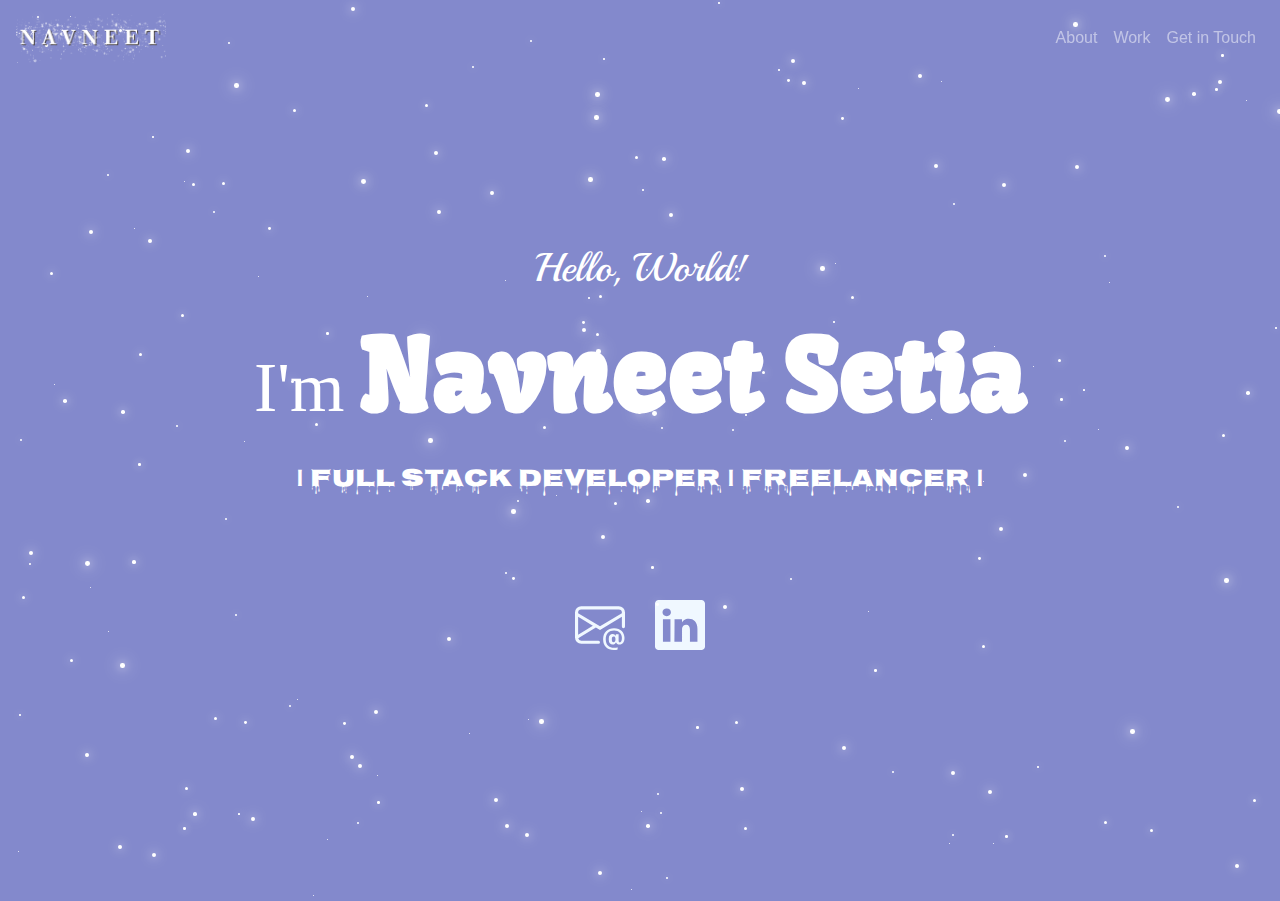
<file: index.html>
<!DOCTYPE html>
<html lang="en">
<head>
    <meta charset="UTF-8">
    <meta http-equiv="X-UA-Compatible" content="IE=edge">
    <link rel="icon" type="image/x-icon" href="favicon.png">
    <link rel="stylesheet" href="style.css">
    <link rel="stylesheet" href="https://cdn.jsdelivr.net/npm/bootstrap@4.0.0/dist/css/bootstrap.min.css"
      integrity="sha384-Gn5384xqQ1aoWXA+058RXPxPg6fy4IWvTNh0E263XmFcJlSAwiGgFAW/dAiS6JXm"
      crossorigin="anonymous"/>
    <script src="https://code.jquery.com/jquery-3.2.1.slim.min.js"
      integrity="sha384-KJ3o2DKtIkvYIK3UENzmM7KCkRr/rE9/Qpg6aAZGJwFDMVNA/GpGFF93hXpG5KkN"
      crossorigin="anonymous"></script>
    <script src="https://cdn.jsdelivr.net/npm/popper.js@1.12.9/dist/umd/popper.min.js"
      integrity="sha384-ApNbgh9B+Y1QKtv3Rn7W3mgPxhU9K/ScQsAP7hUibX39j7fakFPskvXusvfa0b4Q"
      crossorigin="anonymous"></script>
    <script src="https://cdn.jsdelivr.net/npm/bootstrap@4.0.0/dist/js/bootstrap.min.js"
      integrity="sha384-JZR6Spejh4U02d8jOt6vLEHfe/JQGiRRSQQxSfFWpi1MquVdAyjUar5+76PVCmYl"
      crossorigin="anonymous"></script>
      <link rel="preconnect" href="https://fonts.googleapis.com">
<link rel="preconnect" href="https://fonts.gstatic.com" crossorigin>
<link href="https://fonts.googleapis.com/css2?family=Gluten:wght@300&display=swap" rel="stylesheet">

    <meta name="viewport" content="width=device-width, initial-scale=1.0">
    <link rel="preconnect" href="https://fonts.googleapis.com">
<link rel="preconnect" href="https://fonts.gstatic.com" crossorigin>
<link href="https://fonts.googleapis.com/css2?family=Rubik+Iso&display=swap" rel="stylesheet">
<link rel="preconnect" href="https://fonts.googleapis.com">
<link rel="preconnect" href="https://fonts.gstatic.com" crossorigin>
<link href="https://fonts.googleapis.com/css2?family=Bungee+Spice&display=swap" rel="stylesheet"><link rel="preconnect" href="https://fonts.googleapis.com"><link rel="preconnect" href="https://fonts.googleapis.com">
<link rel="preconnect" href="https://fonts.gstatic.com" crossorigin>
<link href="https://fonts.googleapis.com/css2?family=Dangrek&display=swap" rel="stylesheet">
<link rel="preconnect" href="https://fonts.gstatic.com" crossorigin>
<link rel="preconnect" href="https://fonts.googleapis.com">
<link rel="preconnect" href="https://fonts.gstatic.com" crossorigin>
<link href="https://fonts.googleapis.com/css2?family=Ewert&family=Tourney:wght@300&display=swap" rel="stylesheet">
<link href="https://fonts.googleapis.com/css2?family=Rubik+Wet+Paint&display=swap" rel="stylesheet">
<link rel="preconnect" href="https://fonts.googleapis.com">
<link rel="preconnect" href="https://fonts.gstatic.com" crossorigin>
<link href="https://fonts.googleapis.com/css2?family=Londrina+Sketch&display=swap" rel="stylesheet"><link rel="preconnect" href="https://fonts.googleapis.com">
<link rel="preconnect" href="https://fonts.gstatic.com" crossorigin>
<link href="https://fonts.googleapis.com/css2?family=Nosifer&display=swap" rel="stylesheet">
<link rel="preconnect" href="https://fonts.googleapis.com">
<link rel="preconnect" href="https://fonts.gstatic.com" crossorigin>
<link href="https://fonts.googleapis.com/css2?family=Kavoon&display=swap" rel="stylesheet">
    <title>Navneet Setia</title>
    <link rel="preconnect" href="https://fonts.googleapis.com">
<link rel="preconnect" href="https://fonts.gstatic.com" crossorigin>
<link href="https://fonts.googleapis.com/css2?family=Playball&display=swap" rel="stylesheet">
</head>
<body style="overflow:hidden;background-color: rgba(29, 40, 163, 0.549);;">
    <div class="cover">
        <div id="loader" class="center"></div> 
              <nav class="navbar fixed-top navbar-expand-sm navbar-dark shadow-10-strong">

                <a class="navbar-brand" href= "index.html" style=" font-family: 'Gill Sans', 'Gill Sans MT', Calibri, 'Trebuchet MS', sans-serif; font-size: 25px;text-decoration: solid;"><img src="Transparent Navneet Name onlyyy.png" width="150" height="50" class="d-inline-block align-top" alt=""></a>           
                <ul class="navbar-nav ml-auto">
                    <li class="nav-item">
                        <a class="nav-link "  href="test.html">
                          About
                        </a>
                    </li>
                    <li class="nav-item">
                        <a class="nav-link" href="work.html">
                          Work
                        </a>
                    </li>
                    <li class="nav-item">
                      <a class="nav-link" href="work.html#contact">
                      Get in Touch
                      </a>
                  </li>   
                    </ul>
            </nav>
            <div class="make">
            <section class="cover create_center shape">            
            <div class="hide"><center>
                      <h1 style="font-family: 'Playball', cursive;">Hello, World!</h1>
                  <p style="font-size: 70px;" >I'm <span class="hover_test glow" style="font-size: 100px;text-decoration:;font-family: 'Kavoon', cursive;font-weight: bolder;">Navneet Setia</span></p>
                  <h1 class="" style="font-size: 25px;font-family: 'Nosifer', cursive;">| Full Stack Developer | Freelancer |</h1><br><br>
                  <br><br>
                  
                  <a style="color:aliceblue;margin-right: 30px;" href="mailto: navneetsetia18@gmail.com"><svg xmlns="http://www.w3.org/2000/svg" width="50" height="50" fill="currentColor" class="bi bi-envelope-at" viewBox="0 0 16 16">
                    <path d="M2 2a2 2 0 0 0-2 2v8.01A2 2 0 0 0 2 14h5.5a.5.5 0 0 0 0-1H2a1 1 0 0 1-.966-.741l5.64-3.471L8 9.583l7-4.2V8.5a.5.5 0 0 0 1 0V4a2 2 0 0 0-2-2H2Zm3.708 6.208L1 11.105V5.383l4.708 2.825ZM1 4.217V4a1 1 0 0 1 1-1h12a1 1 0 0 1 1 1v.217l-7 4.2-7-4.2Z"/>
                    <path d="M14.247 14.269c1.01 0 1.587-.857 1.587-2.025v-.21C15.834 10.43 14.64 9 12.52 9h-.035C10.42 9 9 10.36 9 12.432v.214C9 14.82 10.438 16 12.358 16h.044c.594 0 1.018-.074 1.237-.175v-.73c-.245.11-.673.18-1.18.18h-.044c-1.334 0-2.571-.788-2.571-2.655v-.157c0-1.657 1.058-2.724 2.64-2.724h.04c1.535 0 2.484 1.05 2.484 2.326v.118c0 .975-.324 1.39-.639 1.39-.232 0-.41-.148-.41-.42v-2.19h-.906v.569h-.03c-.084-.298-.368-.63-.954-.63-.778 0-1.259.555-1.259 1.4v.528c0 .892.49 1.434 1.26 1.434.471 0 .896-.227 1.014-.643h.043c.118.42.617.648 1.12.648Zm-2.453-1.588v-.227c0-.546.227-.791.573-.791.297 0 .572.192.572.708v.367c0 .573-.253.744-.564.744-.354 0-.581-.215-.581-.8Z"/>
                  </svg></a><a style="color:aliceblue;" href="https://www.linkedin.com/in/navneet-setia-83021b261/"><svg xmlns="http://www.w3.org/2000/svg" width="50" height="50" fill="currentColor" class="bi bi-linkedin" viewBox="0 0 16 16">
                    <path d="M0 1.146C0 .513.526 0 1.175 0h13.65C15.474 0 16 .513 16 1.146v13.708c0 .633-.526 1.146-1.175 1.146H1.175C.526 16 0 15.487 0 14.854V1.146zm4.943 12.248V6.169H2.542v7.225h2.401zm-1.2-8.212c.837 0 1.358-.554 1.358-1.248-.015-.709-.52-1.248-1.342-1.248-.822 0-1.359.54-1.359 1.248 0 .694.521 1.248 1.327 1.248h.016zm4.908 8.212V9.359c0-.216.016-.432.08-.586.173-.431.568-.878 1.232-.878.869 0 1.216.662 1.216 1.634v3.865h2.401V9.25c0-2.22-1.184-3.252-2.764-3.252-1.274 0-1.845.7-2.165 1.193v.025h-.016a5.54 5.54 0 0 1 .016-.025V6.169h-2.4c.03.678 0 7.225 0 7.225h2.4z"/>
                  </svg></a>
                </center></div><br><br>
              
                <div class="transparent">
                
                  <div class="container">
                  
                    <div class="row text-area">
                      <div class="col-1.5"><span class="text-12  text-1">N</span></div>
                      <div class="col-1.5"><span class="text-12  text-2">A</span></div>
                      <div class="col-1.5"><span class="text-12  text-3">V</span></div>
                      <div class="col-1.5"><span class="text-12  text-4">N</span></div>
                      <div class="col-1.5"><span class="text-12 text-5">E</span></div>
                      <div class="col-1.5"><span class="text-12 text-6">E</span></div>
                      <div class="col-1.5"><span class="text-12 text-7">T</span></div></div>        
                      <div class="my_UFO">
                        <div class="canvas">                      
                          <div class="fly">
                        
                            <div class="helmet"></div>
                            <div class="glitter"></div>
                        
                            <div class="alien">
                              <div class="topLeft"></div>
                              <div class="topRight"></div>
                              <div class="eyes"></div>
                              <div class="eyebrows"></div>
                              <div class="mouth"></div>
                            </div>
                        
                            <div class="middle"></div>
                        
                            <div class="ufo">
                              <div class="lights"></div>
                              <div class="legs"></div>
                            </div>
                        
                          </div>
                        
                        </div>
                      </div>
                    </section></div>
                      <div class="col-2"></div>
                    </div>                
    
                  </div>
                  </div>
                 
                </div>
              </div>
              
              
              
           <!--   <img src="Transparent Navneet.png" alt="" class="transparent">-->
          </div>
        </section>
          
      </div> 
    <script>
      function stars(){
        const count=200;
        const section =document.querySelector('section');
        var i=0;
        
        
        while(i<count){
          const star =document.createElement('i');
          const x=Math.floor(Math.random()*window.innerWidth)
          const y=Math.floor(Math.random()*window.innerHeight)
          const size=Math.random()*4;
          star.style.left=x+'px';
          star.style.top=y+'px';
          star.style.width=1+size+'px';
          star.style.height=1+size+'px';
          const duration=Math.random()*2;
          star.style.animationDelay=2+duration+'s';
          section.appendChild(star);
          i++
        }
      }
      stars();
    </script>
</body>
</html>
</file>
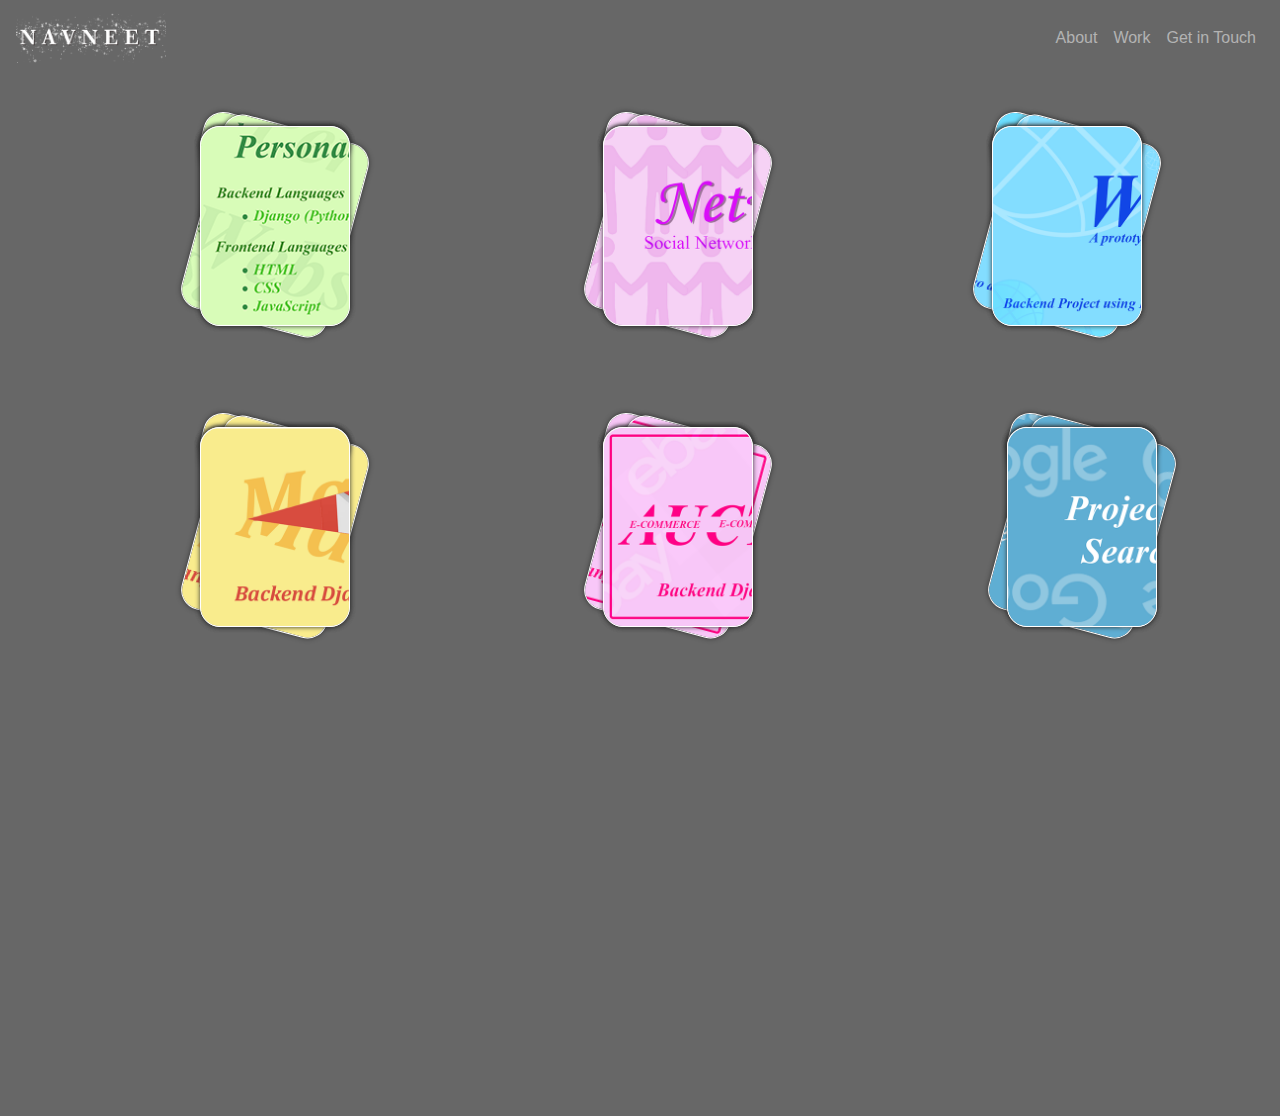
<file: work.html>
<!DOCTYPE html>
<html lang="en">
<head>
    <link rel="stylesheet" href="https://cdn.jsdelivr.net/npm/bootstrap@4.0.0/dist/css/bootstrap.min.css"
      integrity="sha384-Gn5384xqQ1aoWXA+058RXPxPg6fy4IWvTNh0E263XmFcJlSAwiGgFAW/dAiS6JXm"
      crossorigin="anonymous"/>
      <link rel="icon" type="image/x-icon" href="favicon.png">
    <script src="https://code.jquery.com/jquery-3.2.1.slim.min.js"
      integrity="sha384-KJ3o2DKtIkvYIK3UENzmM7KCkRr/rE9/Qpg6aAZGJwFDMVNA/GpGFF93hXpG5KkN"
      crossorigin="anonymous"></script>
    <script src="https://cdn.jsdelivr.net/npm/popper.js@1.12.9/dist/umd/popper.min.js"
      integrity="sha384-ApNbgh9B+Y1QKtv3Rn7W3mgPxhU9K/ScQsAP7hUibX39j7fakFPskvXusvfa0b4Q"
      crossorigin="anonymous"></script>
    <script src="https://cdn.jsdelivr.net/npm/bootstrap@4.0.0/dist/js/bootstrap.min.js"
      integrity="sha384-JZR6Spejh4U02d8jOt6vLEHfe/JQGiRRSQQxSfFWpi1MquVdAyjUar5+76PVCmYl"
      crossorigin="anonymous"></script>
    <meta name="viewport" content="width=device-width, initial-scale=1.0">
    <link rel="preconnect" href="https://fonts.googleapis.com">
<link rel="preconnect" href="https://fonts.gstatic.com" crossorigin>
<link href="https://fonts.googleapis.com/css2?family=Rubik+Iso&display=swap" rel="stylesheet">
    <title>Navneet Setia</title>
    <meta charset="UTF-8">
    <meta http-equiv="X-UA-Compatible" content="IE=edge">
    <meta name="viewport" content="width=device-width, initial-scale=1.0">
    <link rel="stylesheet" href="style.css">
</head>
<style>
    section{
        display:none;
    }
</style>
<script>
function showpage(page){
        document.querySelectorAll('section').forEach(section =>{
            section.style.display='none';
        } )
        document.querySelector(`#${page}`).style.display='block';
};

document.addEventListener("DOMContentLoaded",()=>{
            document.querySelectorAll('#buttton').forEach(button=>{
                button.onclick=function(){
                  console.log(this.dataset.page)
                  document.querySelector("body").style.background=button.dataset.color;
                    showpage(this.dataset.page);
                }
            })
        });



</script>

<body style="color: aliceblue;">
  <div class="all">
    <div class="cover">
        <div id="loader" class="center"></div> 
              <nav class="navbar  navbar-expand-sm navbar-dark shadow-10-strong">
                <a class="navbar-brand" href= "index.html" style=" font-family: 'Gill Sans', 'Gill Sans MT', Calibri, 'Trebuchet MS', sans-serif; font-size: 25px;text-decoration: solid;"><img src="Transparent Navneet Name onlyyy.png" width="150" height="50" class="d-inline-block align-top" alt=""></a>                <ul class="navbar-nav ml-auto">
                    <li class="nav-item">
                        <a class="nav-link "  href="test.html">
                          About
                        </a>
                    </li>
                    <li class="nav-item">
                        <a class="nav-link" href="work.html">
                          Work
                        </a>
                    </li>
                    <li class="nav-item">
                      <a class="nav-link" href="test.html#contact">
                      Get in Touch
                      </a>
                  </li>   
                    </ul>
            </nav>
<div>
        <div class="row adjust">
            <div class="col-4" style="align-items: center;border-color: antiquewhite;"><center>
                <div class="wrapper">
                    <div class="img-area" id="green" style="margin-top: 50px;">
                        <img src="test4.png" alt="" class="img-box box-5" width="10px;" height="50px">
                        <img src="test4.png" alt="" class="img-box box-6" width="25px" height="50px">
                   
                        <img src="test2.png" alt="" width="150px" height="200px" class="img-box box-1" >
                        <img src="test3.png" alt="" class="img-box box-2" width="150px" height="200px">
                        <button style="color: aliceblue;"   class="btn btn-outline-success button5 img-box box-4" data-page="page1" data-color="#629162" id="buttton" >Know More</button>
                        <img src="test1.png" alt="" class="img-box box-3" width="150px" height="200px">
                        </div>
                </div>
                </div>
            <div class="col-4" style="align-items: center;border-color: antiquewhite;"><center>
                    <div class="wrapper">
                        <div class="img-area" style="margin-top: 50px;">
                            <img src="Network4.png" alt="" class="img-box box-5" width="10px;" height="50px">
                            <img src="Network4.png" alt="" class="img-box box-6" width="25px" height="50px">
                       
                            <img src="Network2.png" alt="" width="150px" height="200px" class="img-box box-1" >
                            <img src="Network3.png" alt="" class="img-box box-2" width="150px" height="200px">
                            <button  type="button" class="btn btn-outline-light button5 img-box box-4 purple" data-color="#8f29ef" id="buttton" data-page="page2">Know More</button>

                            <img src="Network1.png" alt="" class="img-box box-3" width="50px" height="200px">
                        </div>
                    </div>
                    </div>
                    <div class="col-" style="align-items: center;border-color: rgb(124, 121, 117);"><center>
                        <div class="wrapper">
                            <div class="img-area" style="margin-top: 50px;">
                                <img src="wiki4.png" alt="" class="img-box box-5" width="10px;" height="50px">
                                <img src="wiki4.png" alt="" class="img-box box-6" width="25px" height="50px">
                                <img src="Wiki2.png" alt="" width="50px" height="200px" class="img-box box-1" >
                                <img src="wiki3.png" alt="" class="img-box box-2" width="50px" height="200px">
                                <button type="button"  id="buttton" class="btn btn-outline-light button5 img-box box-4 blue" data-color="deepskyblue" data-page="page3">Know More</button>
                                <img src="wiki1.png" alt="" class="img-box box-3" width="50px" height="200px">
                            </div>
                            
                        </div>
                        </div>
        </div></center>
        </div>
        
<section id="page1" style="margin-top:200px ;">
    
  <div class="row adjust" class="div_hide"  style="margin-top:250px ;">
      <div class="col-5" style="align-items: center;border-color: antiquewhite;"><center>
          <div id="carouselExampleIndicators" data-interval="5000" class="carousel slide control" data-ride="carousel">
              <div class="carousel-inner">
                <div class="carousel-item active">
                  <img class="d-block w-100" src="test5.png" height="380px" width="100px" alt="First slide">
                </div>
                <div class="carousel-item">
                  <img class="d-block w-100" src="test5.png" alt="Second slide" height="380px" width="100px">
                </div>
                <div class="carousel-item">
                  <img class="d-block w-100" src="test5.png" alt="Third slide" height="380px" width="100px">
                </div>
              </div>
              
            </div>
          </div>
      <div class="col-7 adjust1">
          <h1>Django Personal Website</h1>
          <p>In this website I have used <b> Django</b> as a Backend Language and <b>HTML,CSS and JavaScript</b> as a FrontEnd Language. <br> This is one of my personal websites where I have presented my Projects as a way that client can view them.<br> Also another great feature of this website is that a user can drop his/her information  so that we can contact him. It can be done by just Logging on the website. </p>
          <button type="button" onclick="location.href='https://youtu.be/CIGhZmUFJ5I'" class="btn btn-outline-light">View Live</button>
          <button type="button" onclick="location.href='https://github.com/setia08/Django-Personal-Website.git'" style="margin-left: 20px;" class="btn btn-outline-light">Source Code</button>

      </div>
  </div></center>
</section>
        

<section id="page2">
        <div class="row adjust" class="div_hide" style="margin-top:250px ;">
            <div class="col-7 adjust1" >
                <h1>Social Networking Website</h1>
                <p>This website works similar to Instagram or facebook where users can upload their picture,idea & thoughts and other people can read and like their post.
                Here we have used Djnago as a Back-End Language and HTML,CSS and JavaScript as FrontEnd Language.  
                </p>               
                </a><button type="button" onclick="location.href='https://youtu.be/2J10sliqCFE'" class="btn btn-outline-light"> View Live</button>
                <button type="button" style="margin-left: 20px;" onclick="location.href='https://github.com/setia08/Network.git'"class="btn btn-outline-light">Source Code</button>

            </div>
                <div class="col-5" style="align-items: center;border-color: antiquewhite;"><center>
                    <div id="carouselExampleIndicators" data-interval="5000" class="carousel slide control" data-ride="carousel">
                        
                        <div class="carousel-inner">
                          <div class="carousel-item active">
                            <img class="d-block w-100" src="Network5.png" height="380px" width="100px" alt="First slide">
                          </div>
                          <div class="carousel-item">
                            <img class="d-block w-100" src="Network5.png" alt="Second slide" height="380px" width="100px">
                          </div>
                          <div class="carousel-item">
                            <img class="d-block w-100" src="Network5.png" alt="Third slide" height="380px" width="100px">
                          </div>
                        </div>
                       
                      </div>
                </div>
            
        </div></center>
    </section>
<section id="page3">
        <div class="row adjust" class="div_hide" style="margin-top:250px ;" >
            <div class="col-5" style="align-items: center;border-color: antiquewhite;"><center>
                <div id="carouselExampleIndicators" data-interval="5000" class="carousel slide control" data-ride="carousel">
                    
                    <div class="carousel-inner">
                      <div class="carousel-item active">
                        <img class="d-block w-100" src="wiki5.png" height="380px" width="100px" alt="First slide">
                      </div>
                      <div class="carousel-item">
                        <img class="d-block w-100" src="wiki5.png" alt="Second slide" height="380px" width="100px">
                      </div>
                      <div class="carousel-item">
                        <img class="d-block w-100" src="wiki5.png" alt="Third slide" height="380px" width="100px">
                      </div>
                    </div>
                    
                  </div>
            </center></div>
            <div class="col-7 adjust1"><h1>Wikipedia Prototype</h1>
                <p>This Website provides service where user can search a topic & get related Article.<br> Here user can their desired  add pages. There is an edit option as well where you can edit an already existing page.<br> Language majorly used in <b>Djnago</b>. </p>
                <button type="button" onclick="location.href='https://youtu.be/GDpPrNQoC2Q'" class="btn btn-outline-light">View Live</button>
                <button type="button" style="margin-left: 20px;" onclick="location.href='https://github.com/setia08/wikipedia-prototype.git'" class="btn btn-outline-light">Source Code</button>
            </div>
        </div></center></section>

        <div class="row adjust" style="margin-top: 200px;">
          <div class="col-4" style="align-items: center;border-color: antiquewhite;"><center>
              <div class="wrapper">
                  <div class="img-area" id="green" style="margin-top: 50px;">
                      <img src="Gmail4.png" alt="" class="img-box box-5" width="10px;" height="50px">
                      <img src="Gmail4.png" alt="" class="img-box box-6" width="25px" height="50px">
                 
                      <img src="Gmail2.png" alt="" width="150px" height="200px" class="img-box box-1" >
                      <img src="Gmail3.png" alt="" class="img-box box-2" width="150px" height="200px">
                      <button style="color: aliceblue;"   class="btn btn-outline-success button5 img-box box-4 yellow" data-page="page4" data-color="#9e7c0c" id="buttton" >Know More</button>
                      <img src="Gmail1.png" alt="" class="img-box box-3" width="150px" height="200px">
                      </div>
              </div>
              </div>
          <div class="col-4" style="align-items: center;border-color: antiquewhite;"><center>
                  <div class="wrapper">
                      <div class="img-area" style="margin-top: 50px;">
                          <img src="E-commerce4.png" alt="" class="img-box box-5" width="10px;" height="50px">
                          <img src="E-commerce4.png" alt="" class="img-box box-6" width="25px" height="50px">
                     
                          <img src="E-commerce2.png" alt="" width="150px" height="200px" class="img-box box-1" >
                          <img src="E-commerce3.png" alt="" class="img-box box-2" width="150px" height="200px">
                          <button  type="button" class="btn btn-outline-light button5 img-box box-4 pink " data-color="#b81f6c" id="buttton" data-page="page5">Know More</button>

                          <img src="E-commerce1.png" alt="" class="img-box box-3" width="50px" height="200px">
                      </div>
                  </div>
                  </div>
                  <div class="col-4" style="align-items: center;border-color: rgb(124, 121, 117);"><center>
                      <div class="wrapper">
                          <div class="img-area" style="margin-top: 50px;">
                              <img src="search4.png" alt="" class="img-box box-5" width="10px;" height="50px">
                              <img src="search4.png" alt="" class="img-box box-6" width="25px" height="50px">
                              <img src="search2.png" alt="" width="50px" height="200px" class="img-box box-1" >
                              <img src="search3.png" alt="" class="img-box box-2" width="50px" height="200px">
                              <button type="button"  id="buttton" class="btn btn-outline-light button5 img-box box-4 light-blue" data-color="#1f70b7" data-page="page6">Know More</button>
                              <img src="search1.png" alt="" class="img-box box-3" width="50px" height="200px">
                          </div>
                          
                      </div>
                      </div>
      </div></center>
      </div><br><br><br><br><br><br>
        


        <section id="page4">
          <div class="row adjust" class="div_hide" style="margin-top:100px ;">
              <div class="col-7 adjust1 " >
                  <h1>Gmail Prototype</h1>
                  <p>This website works same as Gmail or Yahoo where a user can send email to specific mail id . Here user can also reply to the conversation/email received.<br>There are few other options as well such as Archive where you can hide a mail from inbox. <br>Also we have Option of Sent and Archive in Navbar where we can view sent and archive mails. <br> As it is a Backend project we have used <b> Djnago</b>.  </p>               
                  </a><button type="button" onclick="location.href='https://youtu.be/BL__iRm3zYo'" class="btn btn-outline-light"> View Live</button>
                  <button type="button" style="margin-left: 20px;" onclick="location.href='https://github.com/setia08/Gmail-prototype.git'" class="btn btn-outline-light">Source Code</button>
  
              </div>
                  <div class="col-5" style="align-items: center;border-color: antiquewhite;"><center>
                      <div id="carouselExampleIndicators" data-interval="5000" class="carousel slide control" data-ride="carousel">
                          
                          <div class="carousel-inner">
                            <div class="carousel-item active">
                              <img class="d-block w-100" src="Gmail5.png" height="380px" width="100px" alt="First slide">
                            </div>
                            <div class="carousel-item">
                              <img class="d-block w-100" src="Gmail5.png" alt="Second slide" height="380px" width="100px">
                            </div>
                            <div class="carousel-item">
                              <img class="d-block w-100" src="Gmail5.png" alt="Third slide" height="380px" width="100px">
                            </div>
                          </div>
                         
                        </div>
                  </div>
              
          </div></center>
      </section>
      <section id="page5">
        <div class="row adjust" class="div_hide" style="margin-top:100px ;">
            <div class="col-7 adjust1" >
                <h1>E-Commerce Site</h1>
                <p>Ebay is a commonly used website where people buy/sell products here I have recreated the same. <br>Here we can bid amount and add our Favorite product to our Wishlist.<br> After the auction is closed the person with highest bid wins the bid and the product is sold to them . <br>This interesting project is made with <b>Djnago</b> a Back-End Language.</p>               
                </a><button type="button" onclick="location.href='https://youtu.be/mhsenFwmsH4'" class="btn btn-outline-light"> View Live</button>
                <button type="button" style="margin-left: 20px;" onclick="location.href='https://github.com/setia08/Ebay-Prototype.git'" class="btn btn-outline-light">Source Code</button>

            </div>
                <div class="col-5" style="align-items: center;border-color: antiquewhite;"><center>
                    <div id="carouselExampleIndicators" data-interval="5000" class="carousel slide control" data-ride="carousel">
                       
                        <div class="carousel-inner">
                          <div class="carousel-item active">
                            <img class="d-block w-100" src="E-commerce5.png" height="380px" width="100px" alt="First slide">
                          </div>
                          <div class="carousel-item">
                            <img class="d-block w-100" src="E-commerce5.png" alt="Second slide" height="380px" width="100px">
                          </div>
                          <div class="carousel-item">
                            <img class="d-block w-100" src="E-commerce5.png" alt="Third slide" height="380px" width="100px">
                          </div>
                        </div>
                       
                      </div>
                </div>
            
        </div></center>
    </section>
    <section id="page6">
      <div class="row adjust" class="div_hide" style="margin-top:100px ;">
          <div class="col-7 adjust1" >
              <h1>Google Search </h1>
              <p>This is a Front-End Project using <b>HTML & CSS</b>. <br>Here I have recreated Google Search Page in Dark theme. <br>This project includes 3 pages:-
                <ul style="margin-left:50px;list-style:circle;"><li> 1st page is just Google Search. </li><li> 2nd page includes Google Image Search. </li><li> 3rd Page is Google Advance Search.</li></ul>All pages work perfectly and show results according to user input. </p>               
              </a><button type="button" onclick="location.href='https://youtu.be/Kct0hsHZ5yk'" class="btn btn-outline-light"> View Live</button>
              <button type="button" style="margin-left: 20px;" onclick="location.href='https://github.com/setia08/google-search.git'" class="btn btn-outline-light">Source Code</button>

          </div>
              <div class="col-5" style="align-items: center;border-color: antiquewhite;"><center>
                  <div id="carouselExampleIndicators" class="carousel slide control" data-interval="5000" data-ride="carousel">
                     
                      <div class="carousel-inner">
                        <div class="carousel-item active">
                          <img class="d-block w-100" src="search5.png" height="380px" width="100px" alt="First slide">
                        </div>
                        <div class="carousel-item">
                          <img class="d-block w-100" src="search5.png" alt="Second slide" height="380px" width="100px">
                        </div>
                        <div class="carousel-item">
                          <img class="d-block w-100" src="search5.png" alt="Third slide" height="380px" width="100px">
                        </div>
                      </div>
                    
                    </div>
              </div>
          
      </div></center>
  </section>
        </div>
</div></div>
<br><br><br>
</body>
</html>
</file>
<file: style.css>
.cover {
    min-height: 100vh;
  }

body{
    color: #fff;
    background-color: #00000098;
    overflow-x: hidden;   
}

.button5{
  border-radius: 50%;
}

.img_only{
    position: absolute;
    animation: movement 5s ease-in-out infinite reverse;}

@keyframes movement {
    0%,100%{
        margin-top: 100px;
        margin-left: 500px;
        transform:rotate(2deg);
    }
    50%{
        margin-left: -1000px;
        margin-top: 100px;
        transform: rotate(5deg);
    }
}

@media (max-width: 600px) {
  .hide > p  {
    font-size: 20px;!important
  }
}

.container > li{
  inline-size: 50px;
}

.div_2{
    min-height: 100vh;
    width: 100%;
    background-image: linear-gradient(0deg, rgba(72,76,77,0.8717612044817927) 1%, rgba(255,255,255,0) 48%, rgba(44,52,54,0.832545518207283) 99%);
    background-repeat: no-repeat;
    background-size:cover;
    background-position: center;
    background-attachment: scroll;   
}

section i{
    position: absolute;
    background:#fff ;
    border-radius: 50%;
    box-shadow: 0 0 10px #fff,
    0 0 20px #fff,
    0 0 30px #fff,    
    0 0 40px #fff;
    animation: animate 2s linear infinite;
    

}

@media screen and (max-width:156px) {
body{
  background-color: olive;
  color: white;
}
}

@keyframes animate {
    0%{
        opacity: 0;
    }
    25%{
        opacity: 1;
    }
    50%{
        opacity: 0;
    }
    75%{
        opacity: 1;
    }
    100%{
        opacity: 0;
    }
}

.edit_img{
  border-radius: 20px;
}

a {
  color: #000000;
  text-decoration: none;
}

hr{
  color: #fff;
}
ul{
  list-style: none;
}

a:hover {
  color:#413a3a; 
  text-decoration:none; 
  cursor:pointer;
  text-decoration: underline;  
}

.create_center{
    color: #fff;
    font-family: 'Times New Roman', Times, serif;
}


.shape{
  display: flex;
justify-content: center;
align-items: center;
align-content: center;
}

  .hello_world{
    position: relative;
  top: 50%;
  left: 50%;
  }

  .wrapper{
    position: absolute;
    align-items: center;

  }

  .img-area{
    position: relative;
    height: 230px;
    width: 100px;
    padding: 20px;
    margin-left: 150px;
  }
  
  .img-box{

    z-index: 200;
    width: 150px;
    position: absolute;
    top: 0;
    left: 0;
    box-shadow: 0 0 5px 0 #333;
    border: 1px solid #ffffff;
    transition: .5s;
    border-radius: 20px;
  }

.text-12{
  position: absolute;
}

.adjust{
  position: relative;
  padding-bottom: 100px;
  padding-left: 50px;
  padding-right: 50px;
}

.adjust1{
  position: relative;
  padding-bottom: 0px;
  padding-left: 100px;
  padding-right: 100px;
  padding-top: 50px;
  border: 1px solid #ffffff;
  border-radius: 20px;
}

.img-area:hover .box-1{
  top: 0;
  left:0;
  box-shadow: 10px 4px 8px 0 rgba(255, 255, 255, 1), 10px 6px 20px 0 rgba(255, 255, 255, 0.19);
}

.img-area:hover .box-2{
  top: 0;
  left:100px;
  transform: rotate(15deg);
margin-top: 20px;
box-shadow: 0px 4px 8px 0 rgba(255, 255, 255, 1), 10px 6px 20px 0 rgba(255, 255, 255, 0.19);
}

.img-area:hover .box-3{
  top: 0;
  left:-100px;
  transform: rotate(-15deg);
  margin-top: 20px;
  box-shadow: 0 4px 8px 0 rgba(255, 255, 255, 1), 0 6px 20px 0 rgba(255, 255, 255, 0.19);

}

.img-area:hover .box-5{
  top: -100px;
  left:-50px;
  width: 55px;
  transform: rotate(-35deg);
  margin-top: 20px;
  box-shadow: 0 4px 8px 0 rgba(255, 255, 255, 1), 0 6px 20px 0 rgba(255, 255, 255, 0.19);

}

.img-area:hover .box-6{
  top: -100px;
  left:120px;
  width: 55px;

  transform: rotate(35deg);
  margin-top: 20px;
  box-shadow: 0 4px 8px 0 rgba(255, 255, 255, 1), 0 6px 20px 0 rgba(255, 255, 255, 0.19);

}

.control{
  width: 300px;
  height: 400px;
  align-items: center;
  border: 10px solid #ffffff;
  border-radius: 20px;
}
.purple:hover{
  background-color: #ba79fa;
  color: #fff;
}

.yellow1{
  color: #000;
}

.blue:hover{
  background-color: #0155ff;
  color: #fff;
}

.pink:hover{
  background-color:hotpink;
  color: #fff;

}

.light-blue:hover{
  background-color: #4dacff;
  color: white;
}

.yellow:hover{
  color: #fff;
  background-color: #ffe194;
}

.img-area:hover .box-4{
  top: 200px;
  left:0px;
  margin-top: 20px;
  box-shadow: 0 4px 8px 0 rgba(255, 255, 255, 1), 0 6px 20px 0 rgba(255, 255, 255, 0.19);

}

.img-area img:nth-child(2){
  transform: rotate(15deg);
  zoom: 1;
}

.img-area img:nth-child(4){
  transform: rotate(15deg);
  zoom: 1;
}

.img-area img:nth-child(3){
}

.create_center{
  position: relative;
}



.transparent{
  position: absolute;
text-align: center;
  opacity: 0;
}



.my_UFO{
  opacity: 0;
    z-index:-1;
}

body:has(.hover_test:hover) .hover_test{
  opacity: 0;
}
body:has(.hover_test:hover) .hide{
  opacity: 0;
}

body:has(.hover_test:hover) .transparent{
  opacity: 1;
}

body:has(.hover_test:hover) .my_UFO{
  opacity: 1;
}

body:has(.hover_test:hover) .text-1{
  animation:shimmy-1 2s  ;
  -webkit-animation-fill-mode: forwards;
}

@keyframes shimmy-1 {
  0% {
    transform: translate(-320px, 500px);    
  }
  100% {
    transform: translate(-200px, 0px);
  }
}

body:has(.hover_test:hover) .text-2{
  animation:shimmy-2 2s  ;
  -webkit-animation-fill-mode: forwards;
  transition-delay:2s;
}
@keyframes shimmy-2 {
  0% {
    transform: translate(100px, 150px);   
     
  }
  100% {
    transform: translate(-50px, 00px);
  }
}
body:has(.hover_test:hover) .text-3{
  animation:shimmy-3 2s  ;-webkit-animation-fill-mode: forwards;
}
@keyframes shimmy-3 {
  0% {
    transform: translate(-10px, 200px);    
  }
  100% {
    transform: translate(100px, 0px);
  }
}
body:has(.hover_test:hover) .text-4{
  animation:shimmy-4 2s ;
  -webkit-animation-fill-mode: forwards;
}
@keyframes shimmy-4 {
  0% {
    transform: translate(60px, 2000px); 
       
  }
  100% {
    transform: translate(250px, 0px);
  }
}
body:has(.hover_test:hover) .text-5{
  animation:shimmy-5 2s  ;-webkit-animation-fill-mode: forwards;
}
@keyframes shimmy-5 {
  0% {
    transform: translate(450px, 4000px);    
  }
  100% {
    transform: translate(400px, 0px);
  }
}
body:has(.hover_test:hover) .text-6{
  animation:shimmy-6 2s  ;-webkit-animation-fill-mode: forwards;
}



@keyframes shimmy-6 {
  0% {
    transform: translate(7200px, 600px);    
  }
  100% {
    transform: translate(550px, 00px);
  }
}
body:has(.hover_test:hover) .text-7{
  animation:shimmy-7 2s  ;-webkit-animation-fill-mode: forwards;
}
@keyframes shimmy-7 {
  0% {
    transform: translate(720px, 500px);    
  }
  100% {
    transform: translate(700px,00px);
  }
}


.img-area{
  position: relative;
  height: 130px;
  width: 160px;
}

.text-area{
  position: relative;
  height: 130px;
  width: 600px;
  font-family: 'Rubik Iso', cursive;
  color: rgb(225, 204, 230);!important;
  text-align: center;
  font-size: 200px;
}


* {
  margin: 0;
  padding: 0;
  box-sizing: border-box;
}



.canvas {
  position: relative;
  display: flex;
  justify-content: center;
  align-items: center;
}

body:has(.hover_test:hover) .my_UFO{
  animation: motion 20s infinite;

}

.fly {
  position: relative;
  display: flex;
  justify-content: center;
  align-items: center;
  animation: motion 20s infinite;
}

.alien {
  position: absolute;
  background: #50cb93;
  width: 15vmin;
  height: 7vmin;
  border-radius: 45%;
}

.alien::before {
  content: "";
  position: absolute;
  background: #50cb93;
  top: -3vmin;
  left: 2.5vmin;
  width: 10vmin;
  height: 7vmin;
  border-radius: 50%;
  z-index: -1;
  box-shadow: inset -0.7vmin 0 0.5vmin #5d8233, inset 0.7vmin 0 0.5vmin #acffad;
}

.alien::after {
  content: "";
  position: absolute;
  top: 2vmin;
  left: 2vmin;
  background: #bd4b4b;
  width: 2vmin;
  height: 2vmin;
  border-radius: 50%;
  filter: blur(0.6vmin);
  box-shadow: 9vmin 0 0 #bd4b4b;
}

.topLeft {
  position: absolute;
  top: -3vmin;
  width: 4vmin;
  height: 5vmin;
  border-radius: 100% 54% 10% 50% / 70% 10% 30% 30%;
  border-top: 1.5vmin solid #50cb93;
  transform: rotate(30deg);
  z-index: -2;
}

.topLeft::before {
  content: "";
  position: absolute;
  background: #50cb93;
  top: -1vmin;
  left: -1vmin;
  width: 2vmin;
  height: 2vmin;
  border-radius: 50%;
  box-shadow: inset -0.2vmin -0.2vmin 1vmin #5d8233;
}

.topRight {
  position: absolute;
  top: -3vmin;
  right: 0;
  width: 4vmin;
  height: 5vmin;
  border-radius: 100% 54% 10% 50% / 70% 10% 30% 30%;
  border-top: 1.5vmin solid #50cb93;
  transform: scaleX(-1) rotate(30deg);
  z-index: -2;
}

.topRight::before {
  content: "";
  position: absolute;
  background: #50cb93;
  top: -1vmin;
  left: -1vmin;
  width: 2vmin;
  height: 2vmin;
  border-radius: 50%;
  box-shadow: inset -0.2vmin -0.2vmin 1vmin #5d8233;
}

.eyes {
  position: absolute;
  left: 5vmin;
  background: #000;
  width: 1vmin;
  height: 1vmin;
  border-radius: 50%;
  box-shadow: 4vmin 0 0 #000;
}

.eyebrows {
  position: absolute;
  top: -1vmin;
  left: 5vmin;
  background: #000;
  width: 0.7vmin;
  height: 0.3vmin;
  box-shadow: 4vmin 0 0 #000;
}

.mouth {
  position: absolute;
  background: #000;
  bottom: 5vmin;
  left: 6.5vmin;
  width: 2vmin;
  height: 0.5vmin;
}

.helmet {
  position: absolute;
  background: #c9e4c5;
  top: -11vmin;
  width: 20vmin;
  height: 15vmin;
  border-radius: 50%;
  z-index: 1;
  opacity: 0.4;
  box-shadow: inset 1.5vmin 0.5vmin 1vmin #fff;
}

.middle {
  position: absolute;
  top: 2vmin;
  left: -7vmin;
  background: #ffaa4c;
  width: 14vmin;
  height: 2vmin;
  z-index: 1;
}

.middle::before {
  content: "";
  position: absolute;
  background: #ffe194;
  left: 4vmin;
  width: 6vmin;
  height: 2vmin;
}

.glitter {
  position: absolute;
  left: -8vmin;
  top: -6vmin;
  background: #fff;
  width: 1.5vmin;
  height: 4.5vmin;
  border-radius: 50%;
  transform: rotate(15deg);
  z-index: 1;
}

.glitter::before {
  content: "";
  position: absolute;
  top: -2vmin;
  left: 1vmin;
  background: #fff;
  width: 1.5vmin;
  height: 1.5vmin;
  border-radius: 50%;
}

.ufo {
  position: absolute;
  top: -3vmin;
  background: #f8485e;
  width: 45vmin;
  height: 18vmin;
  border-radius: 50%;
  z-index: -2;
  box-shadow: inset 0 -1.5vmin 2vmin #962d2d, inset 0.5vmin 1vmin 3vmin #fff;
}

.ufo::before {
  content: "";
  position: absolute;
  top: 1.5vmin;
  left: 12.5vmin;
  background: #962d2d;
  width: 20vmin;
  height: 7vmin;
  border-radius: 50%;
  box-shadow: inset 0 -0.5vmin 2vmin #4f0e0e;
}

.lights {
  position: absolute;
  top: 6vmin;
  left: 5vmin;
  background: #334257;
  width: 7vmin;
  height: 4vmin;
  border-radius: 50%;
  box-shadow: inset 0 1vmin 1vmin #548ca8;
  animation: lighton 20s infinite;
}

.lights::before {
  content: "";
  position: absolute;
  top: 4vmin;
  left: 14vmin;
  background: #334257;
  width: 7vmin;
  height: 4vmin;
  border-radius: 50%;
  box-shadow: inset 0 1vmin 1vmin #548ca8;
  animation: lighton 20s infinite;
}

.lights::after {
  content: "";
  position: absolute;
  left: 29vmin;
  background: #334257;
  width: 7vmin;
  height: 4vmin;
  border-radius: 50%;
  box-shadow: inset 0 1vmin 1vmin #548ca8;
  animation: lighton 20s infinite;
}

.legs {
  position: absolute;
  background: #334257;
  bottom: 0;
  left: 4vmin;
  width: 3.5vmin;
  height: 4vmin;
  border-radius: 62% 38% 79% 21% / 100% 29% 71% 0%;
  box-shadow: inset 0.5vmin -1vmin 0.5vmin #548ca8,
    inset 0.1vmin 0.2vmin 0.5vmin #000;
}

.legs::before {
  content: "";
  position: absolute;
  background: #334257;
  bottom: 0;
  left: 32vmin;
  width: 3.5vmin;
  height: 4vmin;
  transform: scaleX(-1);
  border-radius: 62% 38% 79% 21% / 100% 29% 71% 0%;
  box-shadow: inset 0.5vmin -1vmin 0.5vmin #548ca8,
    inset 0.1vmin 0.2vmin 0.5vmin #000;
}

@keyframes motion {
  0% {
    transform: scale(0) rotate(0deg) translateX(30vmin) rotate(0deg);
  }
  30% {
    transform: scale(1) rotate(260deg) translateX(20vmin) rotate(-250deg);
  }
  50% {
    transform: scale(1) rotate(350deg) translateX(10vmin) rotate(-360deg);
  }
  100% {
    transform: scale(0) rotate(10deg) translateX(20vmin) rotate(0deg);
  }
}

@keyframes lighton {
  0% {
    background: #334257;
  }
  20% {
    background: #334257;
  }
  50% {
    background: #ffe194;
  }
  70% {
    background: #ffe194;
  }
  90% {
    background: #334257;
  }
  100% {
    background: #334257;
  }
}

.stars {
  position: absolute;
  background: #ffe194;
  top: -40vmin;
  width: 0.7vmin;
  height: 0.7vmin;
  border-radius: 50%;
  filter: blur(0.2vmin);
  box-shadow: 20vmin 2vmin 0 #ffe194, 10vmin -20vmin 0 #ffe194,
    20vmin 50vmin 0 #ffe194, -30vmin 10vmin 0 #ffe194, -20vmin -40vmin 0 #ffe194,
    -40vmin 120vmin 0 #ffe194, 40vmin 70vmin 0 #ffe194,
    -10vmin 100vmin 0 #ffe194, 10vmin 110vmin 0 #ffe194,
    40vmin 130vmin 0 #ffe194, -20vmin 40vmin 0 #ffe194, -10vmin 60vmin 0 #ffe194,
    10vmin 120vmin 0 #ffe194;
  animation: twinkle 0.01s infinite;
}

.stars::before {
  content: "";
  position: absolute;
  background: #ffe194;
  width: 0.3vmin;
  height: 0.3vmin;
  border-radius: 50%;
  box-shadow: -40vmin 10vmin 0 #ffe194, 30vmin 10vmin 0 #ffe194,
    50vmin 10vmin 0 #ffe194, -10vmin 80vmin 0 #ffe194, -40vmin 70vmin 0 #ffe194,
    20vmin 120vmin 0 #ffe194, 10vmin 150vmin 0 #ffe194, -30vmin 90vmin 0 #ffe194,
    40vmin 20vmin 0 #ffe194, 60vmin 100vmin 0 #ffe194, 10vmin 120vmin 0 #ffe194,
    30vmin 60vmin 0 #ffe194, 20vmin 40vmin 0 #ffe194, -45vmin -15vmin 0 #ffe194;
  animation: twinkle 0.1s infinite;
}

@keyframes twinkle {
  from {
    opacity: 0;
  }
  to {
    opacity: 1;
  }
}

.glow {
  font-size: 70px;
  color: #ffffff;
  text-align: center;
  -webkit-animation: glow 1s ease-in-out infinite alternate;
  -moz-animation: glow 1s ease-in-out infinite alternate;
  animation: glow 1s ease-in-out infinite alternate;
}


@-webkit-keyframes glow {
  from {
    text-shadow:   0 0 15px #000000, 
                 0 0 20px #803f89, 0 0 15px #9f6ce6, 0 0 20px #731aaa;
  }
  to {
    text-shadow:  0 0 40px #803294,
                 0 0 25px #9326ae, 0 0 30px #792593, 0 0 20px #6f0b9a;
  }
}

.neonText {
  color: #b5a8a8;
  text-shadow:
  0 0 7px #fff,
  0 0 10px #fff,
  0 0 21px #fff,
}
</file>
